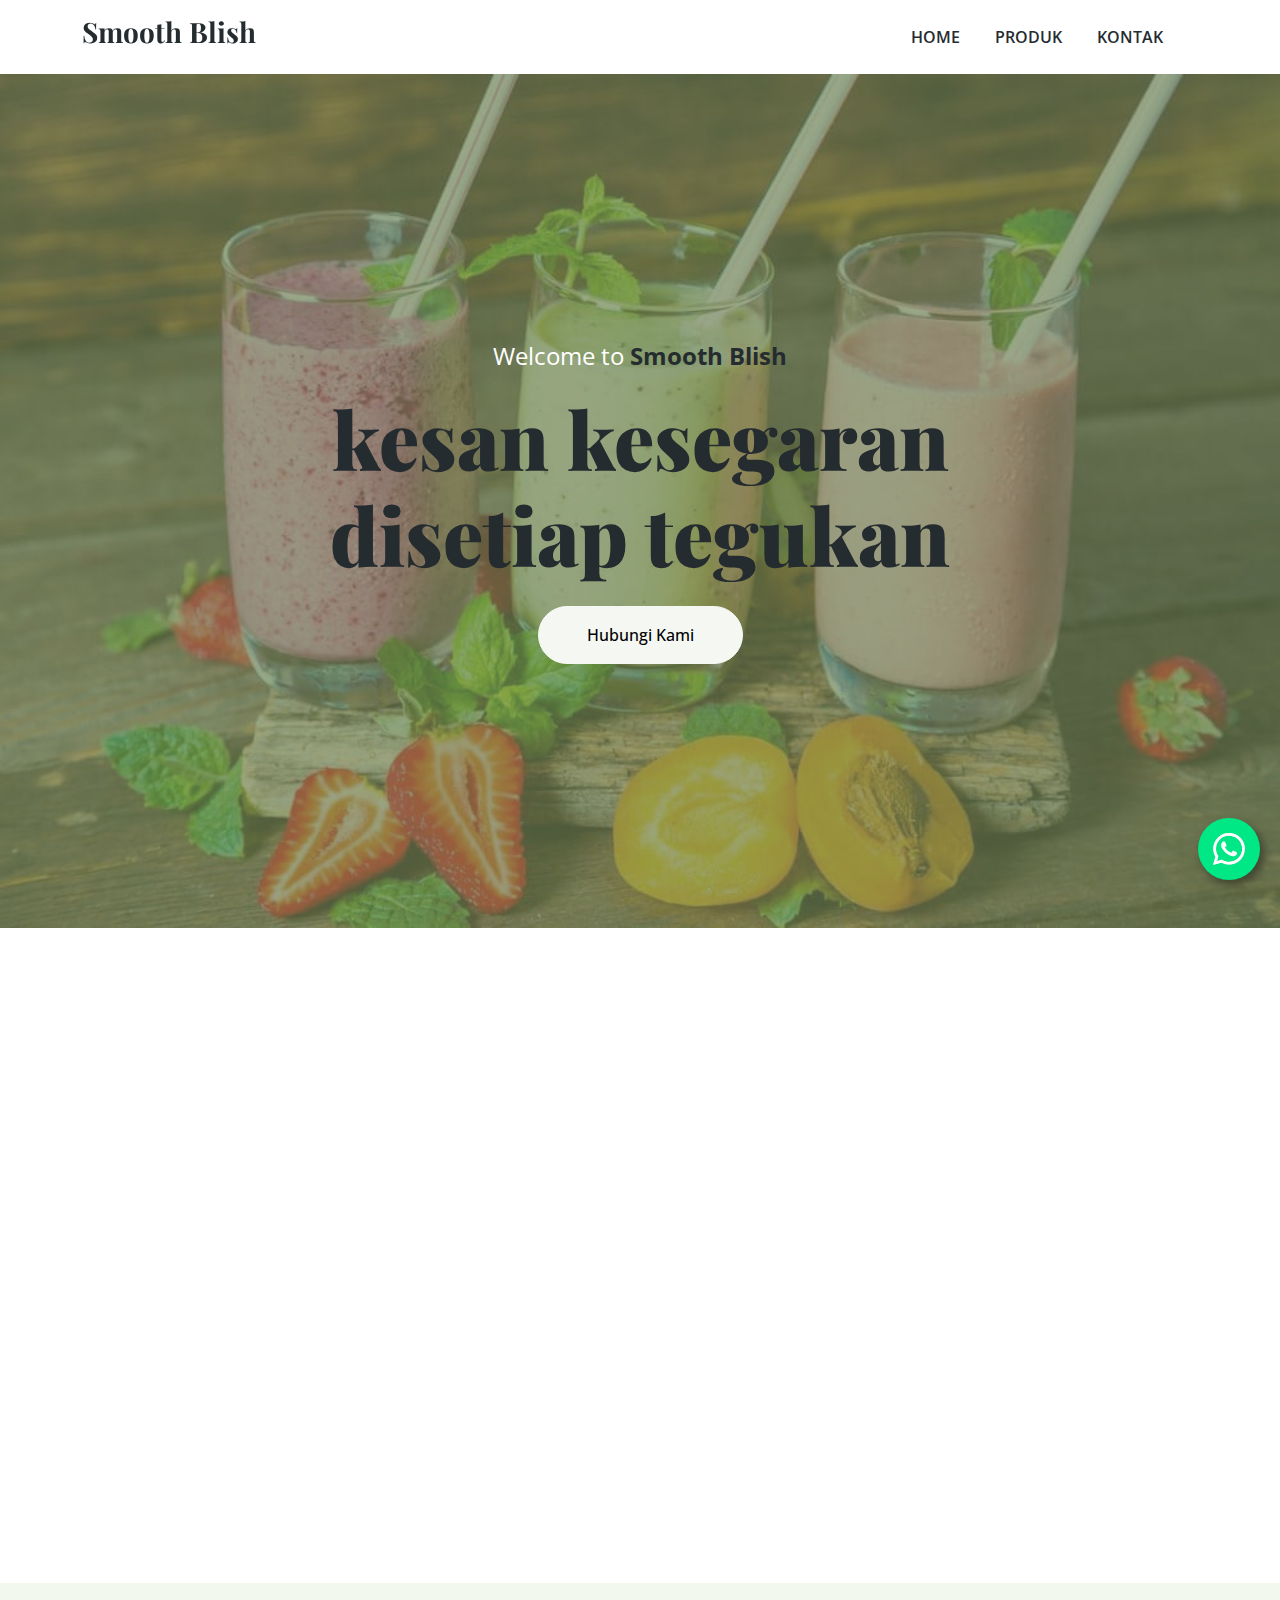
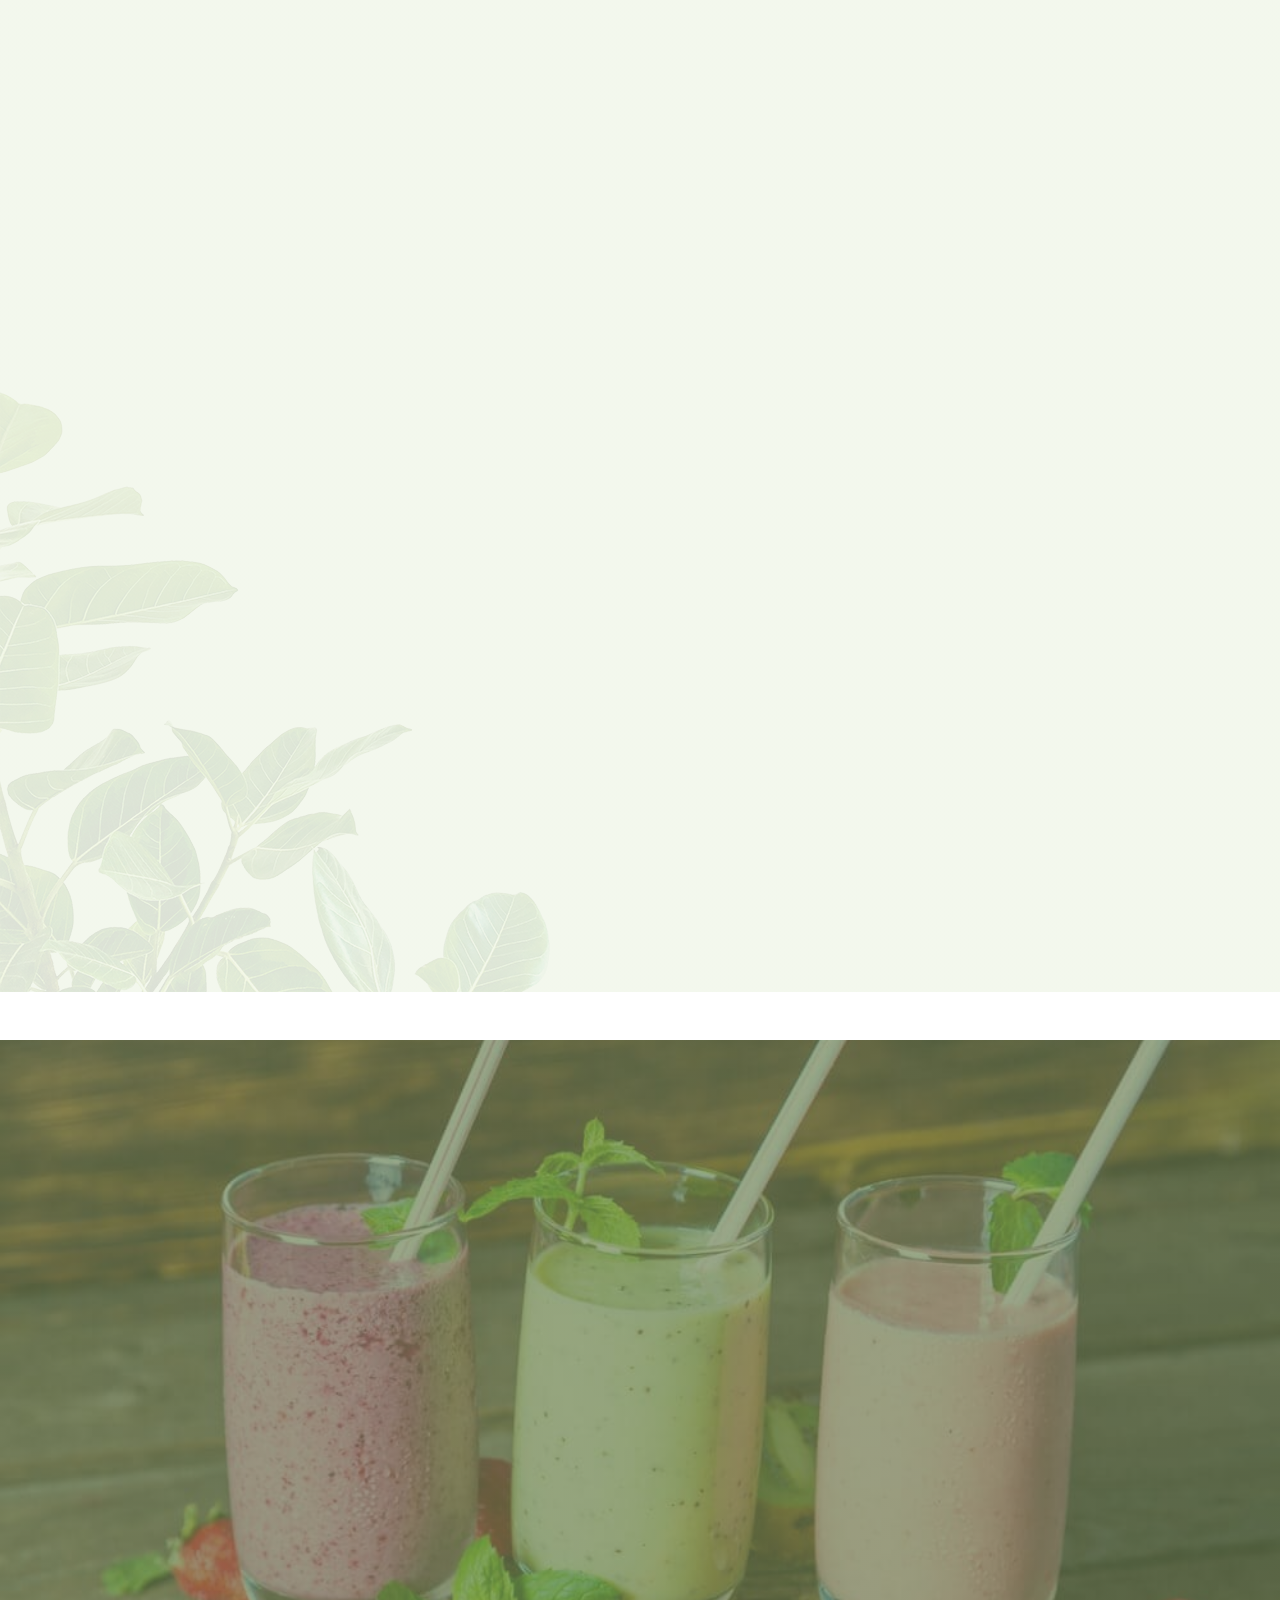
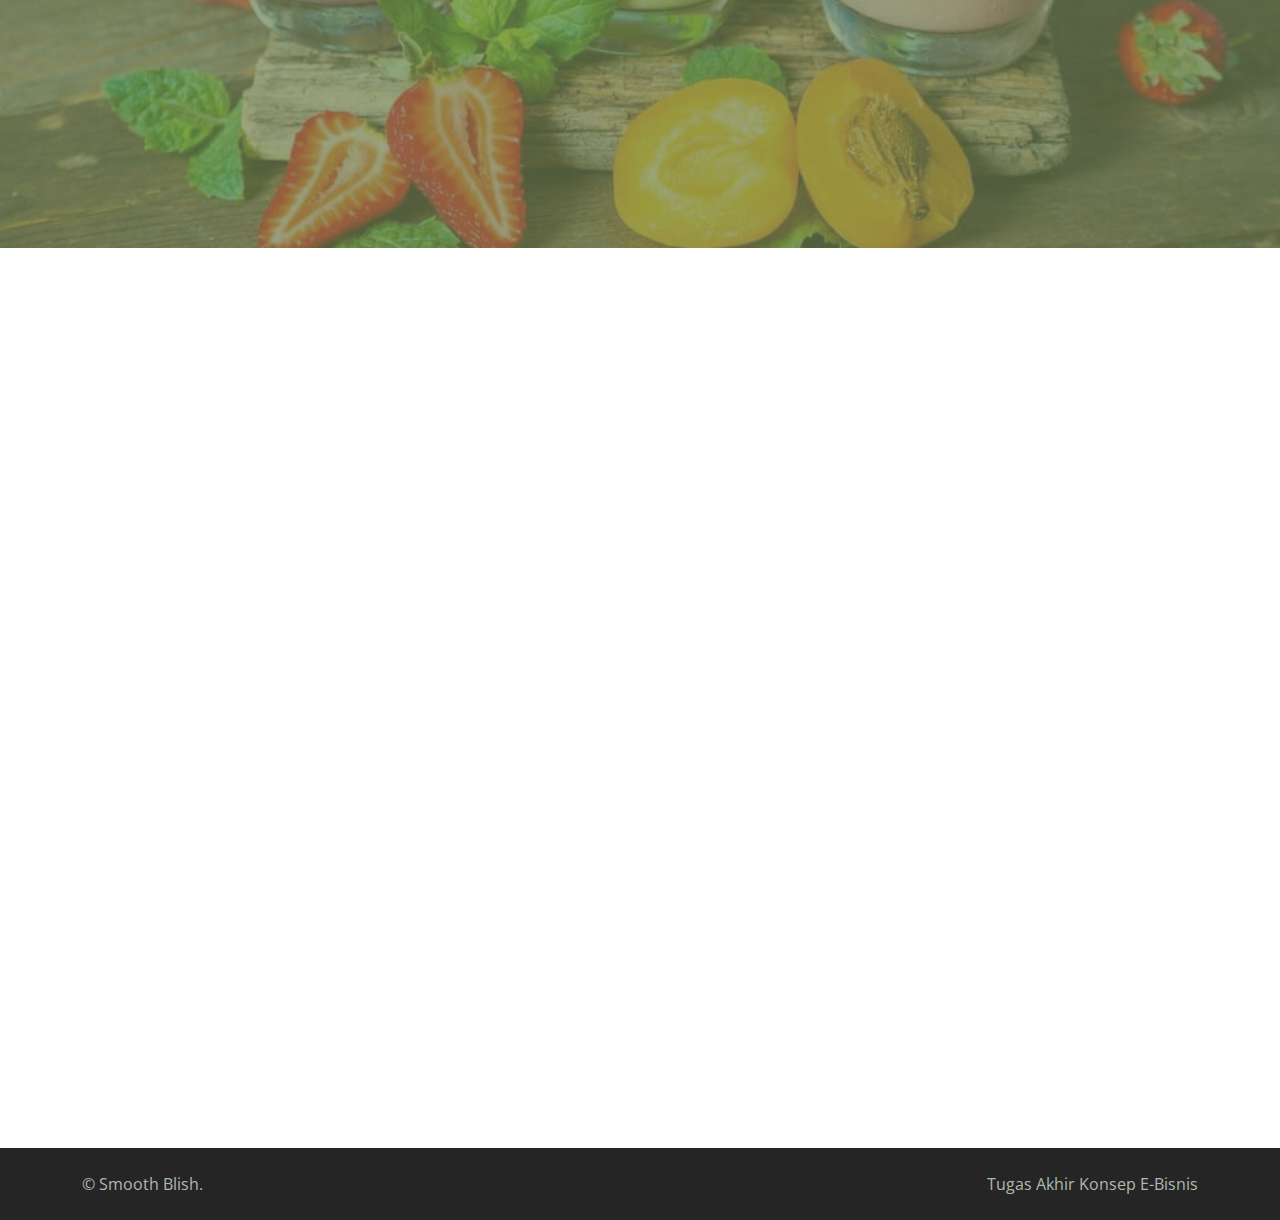
<file: index.html>
<!DOCTYPE html>
<html lang="en">

<head>
    <meta charset="utf-8">
    <title>Smoothblish</title>
    <meta content="width=device-width, initial-scale=1.0" name="viewport">
    <meta content="" name="keywords">
    <meta content="" name="description">

    <!-- Favicon -->
    <link href="img/favicon.ico" rel="icon">

    <!-- Google Web Fonts -->
    <link rel="preconnect" href="https://fonts.googleapis.com">
    <link rel="preconnect" href="https://fonts.gstatic.com" crossorigin>
    <link href="https://fonts.googleapis.com/css2?family=Open+Sans:wght@400;600&family=Playfair+Display:wght@700;900&display=swap" rel="stylesheet">

    <!-- Icon Font Stylesheet -->
    <link href="https://cdnjs.cloudflare.com/ajax/libs/font-awesome/5.10.0/css/all.min.css" rel="stylesheet">
    <link href="https://cdn.jsdelivr.net/npm/bootstrap-icons@1.4.1/font/bootstrap-icons.css" rel="stylesheet">

    <!-- Libraries Stylesheet -->
    <link href="lib/animate/animate.min.css" rel="stylesheet">
    <link href="lib/owlcarousel/assets/owl.carousel.min.css" rel="stylesheet">

    <!-- Customized Bootstrap Stylesheet -->
    <link href="css/bootstrap.min.css" rel="stylesheet">

    <!-- Template Stylesheet -->
    <link href="css/style.css" rel="stylesheet">
</head>

<body>

    <div class="wabtn" id="wabutton">
        <a target="_blank" href="https://api.whatsapp.com/send/?phone=628887022164&text=Halo%2C+saya+ingin+membeli+smoothie&type=phone_number&app_absent=0"
          style="cursor: pointer; height: 62px; width: 62px; padding: 15px; position: fixed !important; color: #fff; bottom: 20px; right: 20px; display: flex; justify-content: center; align-items: center; z-index: 999999999 !important; background-color: #00E785; box-shadow: 4px 5px 10px rgba(0, 0, 0, 0.4); border-radius: 50%; animation: pulse 2.5s ease infinite;">
          <svg width="32" height="32" viewBox="0 0 28 28" fill="none" xmlns="http://www.w3.org/2000/svg">
            <g clip-path="url(#clip0_1024_354)">
              <path d="M23.8759 4.06939C21.4959 1.68839 18.3316 0.253548 14.9723 0.0320463C11.613 -0.189455 8.28774 0.817483 5.61565 2.86535C2.94357 4.91323 1.10682 7.86244 0.447451 11.1638C-0.21192 14.4652 0.351026 17.8937 2.03146 20.8109L0.0625 28.0004L7.42006 26.0712C9.45505 27.1794 11.7353 27.7601 14.0524 27.7602H14.0583C16.8029 27.7599 19.4859 26.946 21.768 25.4212C24.0502 23.8965 25.829 21.7294 26.8798 19.1939C27.9305 16.6583 28.206 13.8682 27.6713 11.1761C27.1367 8.48406 25.8159 6.01095 23.8759 4.06939ZM14.0583 25.4169H14.0538C11.988 25.417 9.96008 24.8617 8.1825 23.8091L7.7611 23.5593L3.3945 24.704L4.56014 20.448L4.28546 20.0117C2.92594 17.8454 2.32491 15.2886 2.57684 12.7434C2.82877 10.1982 3.91938 7.80894 5.67722 5.95113C7.43506 4.09332 9.76045 2.87235 12.2878 2.48017C14.8152 2.08799 17.4013 2.54684 19.6395 3.78457C21.8776 5.02231 23.641 6.96875 24.6524 9.3179C25.6638 11.6671 25.8659 14.2857 25.2268 16.7622C24.5877 19.2387 23.1438 21.4326 21.122 22.999C19.1001 24.5655 16.6151 25.4156 14.0575 25.4157L14.0583 25.4169Z" fill="#E0E0E0"></path>
              <path fill-rule="evenodd" clip-rule="evenodd" d="M10.6291 7.98363C10.3723 7.41271 10.1019 7.40123 9.85771 7.39143C9.65779 7.38275 9.42903 7.38331 9.20083 7.38331C9.0271 7.3879 8.8562 7.42837 8.69887 7.5022C8.54154 7.57602 8.40119 7.68159 8.28663 7.81227C7.899 8.17929 7.59209 8.62305 7.38547 9.11526C7.17884 9.60747 7.07704 10.1373 7.08655 10.6711C7.08655 12.3578 8.31519 13.9877 8.48655 14.2164C8.65791 14.4452 10.8581 18.0169 14.3425 19.3908C17.2382 20.5327 17.8276 20.3056 18.4562 20.2485C19.0848 20.1913 20.4843 19.4194 20.7701 18.6189C21.056 17.8183 21.0557 17.1323 20.9701 16.989C20.8844 16.8456 20.6559 16.7605 20.3129 16.5889C19.9699 16.4172 18.2849 15.5879 17.9704 15.4736C17.656 15.3594 17.4275 15.3023 17.199 15.6455C16.9705 15.9888 16.3139 16.7602 16.1137 16.9895C15.9135 17.2189 15.7136 17.2471 15.3709 17.0758C14.3603 16.6729 13.4275 16.0972 12.6143 15.3745C11.8648 14.6818 11.2221 13.8819 10.7072 13.0007C10.5073 12.6579 10.6857 12.472 10.8579 12.3007C11.0119 12.1472 11.2006 11.9005 11.3722 11.7003C11.5129 11.5271 11.6282 11.3346 11.7147 11.1289C11.7603 11.0343 11.7817 10.9299 11.7768 10.825C11.7719 10.7201 11.7409 10.6182 11.6867 10.5283C11.6001 10.3566 10.9337 8.66151 10.6291 7.98363Z" fill="white"></path>
              <path d="M23.7628 4.02445C21.4107 1.66917 18.2825 0.249336 14.9611 0.0294866C11.6397 -0.190363 8.35161 0.804769 5.70953 2.82947C3.06745 4.85417 1.25154 7.77034 0.600156 11.0346C-0.051233 14.299 0.506321 17.6888 2.16894 20.5724L0.222656 27.6808L7.49566 25.7737C9.50727 26.8692 11.7613 27.4432 14.0519 27.4434H14.0577C16.7711 27.4436 19.4235 26.6392 21.6798 25.1321C23.936 23.6249 25.6947 21.4825 26.7335 18.9759C27.7722 16.4693 28.0444 13.711 27.5157 11.0497C26.9869 8.38835 25.6809 5.94358 23.7628 4.02445ZM14.0577 25.1269H14.0547C12.0125 25.1271 10.0078 24.5782 8.25054 23.5377L7.8339 23.2907L3.51686 24.4222L4.66906 20.2143L4.39774 19.7831C3.05387 17.6415 2.4598 15.1141 2.70892 12.598C2.95804 10.082 4.03622 7.72013 5.77398 5.88366C7.51173 4.04719 9.81051 2.84028 12.3089 2.45266C14.8074 2.06505 17.3638 2.5187 19.5763 3.74232C21.7888 4.96593 23.5319 6.89011 24.5317 9.21238C25.5314 11.5346 25.7311 14.1233 25.0993 16.5714C24.4675 19.0195 23.0401 21.1883 21.0414 22.7367C19.0427 24.2851 16.5861 25.1254 14.0577 25.1255V25.1269Z" fill="white"></path>
            </g>
            <defs>
              <clipPath id="clip0_1024_354">
                <rect width="27.8748" height="28" fill="white" transform="translate(0.0625)"></rect>
              </clipPath>
            </defs>
          </svg>
          <span class="button-text"></span>
        </a>
      </div>

    <!-- Spinner Start -->
    <div id="spinner" class="show bg-white position-fixed translate-middle w-100 vh-100 top-50 start-50 d-flex align-items-center justify-content-center">
        <div class="spinner-border text-primary" role="status" style="width: 3rem; height: 3rem;"></div>
    </div>
    <!-- Spinner End -->

    
    <!-- Navbar Start -->
    <div class="container-fluid bg-white sticky-top">
        <div class="container">
            <nav class="navbar navbar-expand-lg bg-white navbar-light py-2 py-lg-0">
                <a href="index.html" class="navbar-brand">
                    <h3 style="margin-top: 15px;">Smooth Blish</h3>
                </a>
                <button type="button" class="navbar-toggler ms-auto me-0" data-bs-toggle="collapse" data-bs-target="#navbarCollapse">
                    <span class="navbar-toggler-icon"></span>
                </button>
                <div class="collapse navbar-collapse" id="navbarCollapse">
                    <div class="navbar-nav ms-auto">
                        <a href="index.html" class="nav-item nav-link">Home</a>
                        <a href="product.html" class="nav-item nav-link">Produk</a>
                        <a href="contact.html" class="nav-item nav-link">Kontak</a>
                    </div>
                </div>
            </nav>
        </div>
    </div>
    <!-- Navbar End -->


    <!-- Carousel Start -->
    <div class="container-fluid px-0 mb-5">
        <div id="header-carousel" class="carousel slide carousel-fade" data-bs-ride="carousel">
            <div class="carousel-inner">
                <div class="carousel-item active">
                    <img class="w-100" src="img/carousel-1.jpeg" alt="Image">
                    <div class="carousel-caption">
                        <div class="container">
                            <div class="row justify-content-center">
                                <div class="col-lg-7 text-center">
                                    <p class="fs-4 text-white animated zoomIn">Welcome to <strong class="text-dark">Smooth Blish</strong></p>
                                    <h1 class="display-1 text-dark mb-4 animated zoomIn">kesan kesegaran disetiap tegukan</h1>
                                    <a target="_blank" href="https://api.whatsapp.com/send/?phone=628887022164&text=Halo%2C+saya+ingin+membeli+smoothie&type=phone_number&app_absent=0" class="btn btn-light rounded-pill py-3 px-5 animated zoomIn">Hubungi Kami</a>
                                </div>
                            </div>
                        </div>
                    </div>
                </div>
            </div>
        </div>
    </div>
    <!-- Carousel End -->


    <!-- About Start -->
    <div class="container-xxl py-5">
        <div class="container">
            <div class="row g-5">
                <div class="col-lg-6">
                    <div class="row g-3">
                        <div class="col-6 text-end">
                            <img class="img-fluid bg-white w-110 h-100 wow fadeIn" data-wow-delay="0.1s" src="img/about-1.jpeg" alt="">
                        </div>
                        <div class="col-6">
                            <img class="img-fluid bg-white w-100 wow fadeIn" data-wow-delay="0.4s" src="img/about-2.jpeg" alt="">
                        </div>
                    </div>
                </div>
                <div class="col-lg-6 wow fadeIn" data-wow-delay="0.5s">
                    <div class="section-title">
                        <p class="fs-5 fw-medium fst-italic text-primary">Tentang Kami</p>
                        <h1 class="display-6">Smooth Blish</h1>
                    </div>
                    <div class="row g-3 mb-4">
                        <div class="col-sm-4">
                            <img class="img-fluid bg-white w-100" src="img/about-3.jpg" alt="">
                        </div>
                        <div class="col-sm-8">
                            <p class="mb-0">Smooth Blish, tempat kesehatan dan kebahagiaan bertemu dalam setiap tegukan. Misi kami adalah menyediakan smoothies lezat yang penuh nutrisi untuk mendukung aktivitas Anda dan menginspirasi gaya hidup seimbang.</p>
                        </div>
                    </div>
                    <div class="border-top mb-4"></div>
                    <div class="row g-3">
                        <div class="col-sm-8">
                            <p class="mb-0"> Dibuat dari buah-buahan yang segar, setiap racikan kami adalah perpaduan sempurna antara rasa dan kesehatan.</p>
                        </div>
                        <div class="col-sm-4">
                            <img class="img-fluid bg-white w-100" src="img/carousel-2.jpeg" alt="">
                        </div>
                    </div>
                </div>
            </div>
        </div>
    </div>
    <!-- About End -->


    <!-- Products Start -->
    <div class="container-fluid product py-5 my-5">
        <div class="container py-5">
            <div class="section-title text-center mx-auto wow fadeInUp" data-wow-delay="0.1s" style="max-width: 500px;">
                <p class="fs-5 fw-medium fst-italic text-primary">Produk Kami</p>
                <h1 class="display-6">Produk Unggulan</h1>
            </div>
            <div class="owl-carousel product-carousel wow fadeInUp" data-wow-delay="0.5s">
                <a href="" class="d-block product-item rounded">
                    <img src="img/product-1.jpeg" alt="">
                    <div class="bg-white shadow-sm text-center p-4 position-relative mt-n5 mx-4">
                        <h4 class="text-primary">Smoothie Alpukat</h4>
                        <span class="text-body">tekstur yang kental Dengan rasa creamy dan sedikit manis, smoothie ini kaya akan lemak sehat, serat, serta vitamin E yang baik untuk kesehatan kulit dan jantung.</span>
                    </div>
                </a>
                <a href="" class="d-block product-item rounded">
                    <img src="img/product-2.jpeg" alt="">
                    <div class="bg-white shadow-sm text-center p-4 position-relative mt-n5 mx-4">
                        <h4 class="text-primary">Smoothie Coklat</h4>
                        <span class="text-body">dibuat dari campuran cokelat, susu, dan bahan-bahan sehat lainnya. Dengan tekstur creamy dan rasa manis yang memanjakan</span>
                    </div>
                </a>
                <a href="" class="d-block product-item rounded">
                    <img src="img/product-3.jpeg" alt="">
                    <div class="bg-white shadow-sm text-center p-4 position-relative mt-n5 mx-4">
                        <h4 class="text-primary">Smoothie Stroberi</h4>
                        <span class="text-body">minuman penyegar di hari yang panas. Kaya akan vitamin C dan antioksidan, smoothie stroberi tidak hanya lezat tetapi juga menyehatkan.</span>
                    </div>
                </a>
            </div>
        </div>
    </div>
    <!-- Products End -->


    <!-- Testimonial Start -->
    <div class="container-fluid testimonial py-5 my-5">
        <div class="container py-5">
            <div class="section-title text-center mx-auto wow fadeInUp" data-wow-delay="0.1s" style="max-width: 500px;">
                <p class="fs-5 fw-medium fst-italic text-white">Testimoni</p>
                <h1 class="display-6">Apa kata pelanggan kami tentang smoothie kami ?</h1>
            </div>
            <div class="owl-carousel testimonial-carousel wow fadeInUp" data-wow-delay="0.5s">
                <div class="testimonial-item p-4 p-lg-5">
                    <p class="mb-4">Smoothies buah naga dari Smooth Blish adalah favorit saya! Teksturnya lembut, rasanya segar, dan sangat mengenyangkan. Cocok banget untuk menemani aktivitas sehari-hari!</p>
                    <div class="d-flex align-items-center justify-content-center">
                        <img class="img-fluid flex-shrink-0" src="img/testimonial-1.jpg" alt="">
                        <div class="text-start ms-3">
                            <h5>Selly</h5>
                            <span class="text-primary">Pelajar</span>
                        </div>
                    </div>
                </div>
                <div class="testimonial-item p-4 p-lg-5">
                    <p class="mb-4">Varian mangga Smooth Blish benar-benar juara! Rasanya manis alami dengan sentuhan segar yang bikin nagih. Setiap tegukan adalah pengalaman menyegarkan yang tidak bisa dilewatkan.</p>
                    <div class="d-flex align-items-center justify-content-center">
                        <img class="img-fluid flex-shrink-0" src="img/testimonial-2.jpg" alt="">
                        <div class="text-start ms-3">
                            <h5>Pardi</h5>
                            <span class="text-primary">Mahasiswa</span>
                        </div>
                    </div>
                </div>
                <div class="testimonial-item p-4 p-lg-5">
                    <p class="mb-4">Smoothies alpukat dan coklat dari Smooth Blish adalah kombinasi terbaik yang pernah saya coba. Rasanya creamy, lezat, dan sempurna untuk camilan sehat. Saya pasti akan terus memesan!</p>
                    <div class="d-flex align-items-center justify-content-center">
                        <img class="img-fluid flex-shrink-0" src="img/testimonial-3.jpg" alt="">
                        <div class="text-start ms-3">
                            <h5>Ivon</h5>
                            <span class="text-primary">Remaja</span>
                        </div>
                    </div>
                </div>
            </div>
        </div>
    </div>
    <!-- Testimonial End -->


    <!-- Contact Start -->
    <div class="container-xxl contact py-5">
        <div class="container">
            <div class="section-title text-center mx-auto wow fadeInUp" data-wow-delay="0.1s" style="max-width: 500px;">
                <p class="fs-5 fw-medium fst-italic text-primary">Hubungi Kami</p>
            </div>
            <div class="row justify-content-center wow fadeInUp" data-wow-delay="0.1s">
                <div class="col-lg-8">
                    <div class="row g-5">
                        <div class="col-md-4 text-center wow fadeInUp" data-wow-delay="0.3s">
                            <div class="btn-square mx-auto mb-3">
                                <i class="fa fa-envelope fa-2x text-white"></i>
                            </div>
                            <p class="mb-2">smoothblish@gmail.com</p>
                        </div>
                        <div class="col-md-4 text-center wow fadeInUp" data-wow-delay="0.4s">
                            <div class="btn-square mx-auto mb-3">
                                <i class="fa fa-phone fa-2x text-white"></i>
                            </div>
                            <p class="mb-0">+62 888-7022-164</p>
                        </div>
                        <div class="col-md-4 text-center wow fadeInUp" data-wow-delay="0.5s">
                            <div class="btn-square mx-auto mb-3">
                                <i class="fa fa-map-marker-alt fa-2x text-white"></i>
                            </div>
                            <p class="mb-2">Kota Kediri</p>
                            <p class="mb-0">Jawa Timur, Indonesia</p>
                        </div>
                    </div>
                </div>
            </div>
        </div>
    </div>
    <!-- Contact Start -->


    <!-- Footer Start -->
    <div class="container-fluid bg-dark footer mt-5 py-5 wow fadeIn" data-wow-delay="0.1s">
        <div class="container py-5">
            <div class="row g-5">
                <div class="col-lg-3 col-md-6">
                    <h4 class="text-primary mb-4">Kantor Kami</h4>
                    <p class="mb-2"><i class="fa fa-map-marker-alt text-primary me-3"></i>Kota Kediri, Jawa Timur, Indonesia</p>
                    <p class="mb-2"><i class="fa fa-phone-alt text-primary me-3"></i>+62 888-7022-164</p>
                    <p class="mb-2"><i class="fa fa-envelope text-primary me-3"></i>smoothblish@gmail.com</p>
                </div>
                <div class="col-lg-3 col-md-6">
                    <h4 class="text-primary mb-4">Link Cepat</h4>
                    <a class="btn btn-link" href="index.html">Home</a>
                    <a class="btn btn-link" href="product.html">Produk</a>
                    <a class="btn btn-link" href="contact.html">Kontak</a>
                </div>
                <div class="col-lg-3 col-md-6">
                    <h4 class="text-primary mb-4">Jam Buka</h4>
                    <p class="mb-1">Senin - Jumat</p>
                    <h6 class="text-light">09:00 am - 07:00 pm</h6>
                    <p class="mb-1">Sabtu</p>
                    <h6 class="text-light">09:00 am - 12:00 pm</h6>
                    <p class="mb-1">Minggu</p>
                    <h6 class="text-light">Tutup</h6>
                </div>
                <div class="col-lg-3 col-md-6">
                    <h4 class="text-primary mb-4">Tentang Kami</h4>
                    <p>Smooth Blish, tempat kesehatan dan kebahagiaan bertemu dalam setiap tegukan.</p>
                </div>
            </div>
        </div>
    </div>
    <!-- Footer End -->


    <!-- Copyright Start -->
    <div class="container-fluid copyright py-4">
        <div class="container">
            <div class="row">
                <div class="col-md-6 text-center text-md-start mb-3 mb-md-0">
                    &copy;  Smooth Blish.
                </div>
                <div class="col-md-6 text-center text-md-end">
                    <!--/*** This template is free as long as you keep the footer author’s credit link/attribution link/backlink. If you'd like to use the template without the footer author’s credit link/attribution link/backlink, you can purchase the Credit Removal License from "https://htmlcodex.com/credit-removal". Thank you for your support. ***/-->
                    Tugas Akhir Konsep E-Bisnis
                </div>
            </div>
        </div>
    </div>
    <!-- Copyright End -->



    <!-- JavaScript Libraries -->
    <script src="https://ajax.googleapis.com/ajax/libs/jquery/3.6.1/jquery.min.js"></script>
    <script src="https://cdn.jsdelivr.net/npm/bootstrap@5.0.0/dist/js/bootstrap.bundle.min.js"></script>
    <script src="lib/wow/wow.min.js"></script>
    <script src="lib/easing/easing.min.js"></script>
    <script src="lib/waypoints/waypoints.min.js"></script>
    <script src="lib/owlcarousel/owl.carousel.min.js"></script>

    <!-- Template Javascript -->
    <script src="js/main.js"></script>
</body>

</html>
</file>
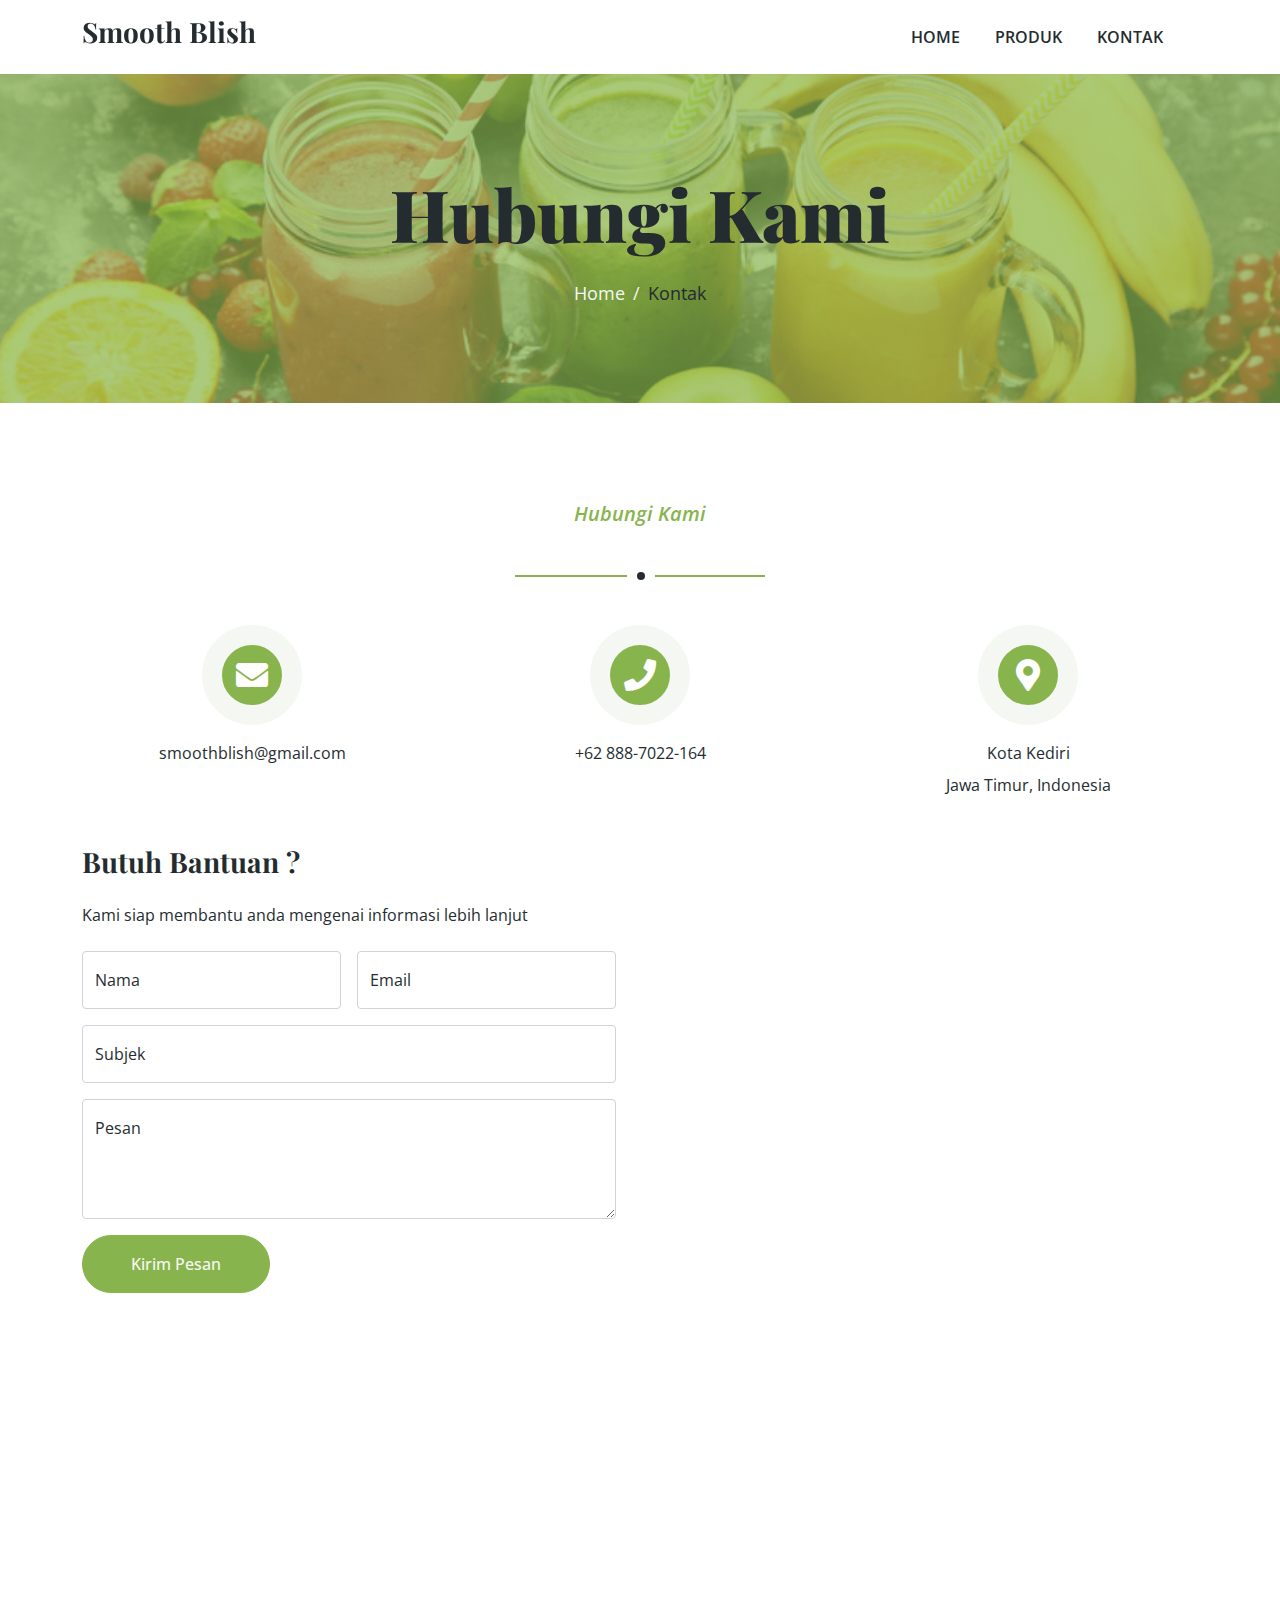
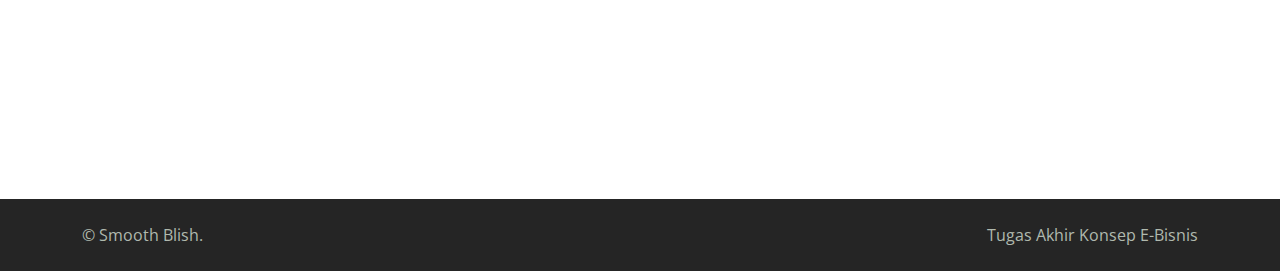
<file: contact.html>
<!DOCTYPE html>
<html lang="en">

<head>
    <meta charset="utf-8">
    <title>Smoothblish</title>
    <meta content="width=device-width, initial-scale=1.0" name="viewport">
    <meta content="" name="keywords">
    <meta content="" name="description">

    <!-- Favicon -->
    <link href="img/favicon.ico" rel="icon">

    <!-- Google Web Fonts -->
    <link rel="preconnect" href="https://fonts.googleapis.com">
    <link rel="preconnect" href="https://fonts.gstatic.com" crossorigin>
    <link href="https://fonts.googleapis.com/css2?family=Open+Sans:wght@400;600&family=Playfair+Display:wght@700;900&display=swap" rel="stylesheet">

    <!-- Icon Font Stylesheet -->
    <link href="https://cdnjs.cloudflare.com/ajax/libs/font-awesome/5.10.0/css/all.min.css" rel="stylesheet">
    <link href="https://cdn.jsdelivr.net/npm/bootstrap-icons@1.4.1/font/bootstrap-icons.css" rel="stylesheet">

    <!-- Libraries Stylesheet -->
    <link href="lib/animate/animate.min.css" rel="stylesheet">
    <link href="lib/owlcarousel/assets/owl.carousel.min.css" rel="stylesheet">

    <!-- Customized Bootstrap Stylesheet -->
    <link href="css/bootstrap.min.css" rel="stylesheet">

    <!-- Template Stylesheet -->
    <link href="css/style.css" rel="stylesheet">
</head>

<body>
    <!-- Spinner Start -->
    <div id="spinner" class="show bg-white position-fixed translate-middle w-100 vh-100 top-50 start-50 d-flex align-items-center justify-content-center">
        <div class="spinner-border text-primary" role="status" style="width: 3rem; height: 3rem;"></div>
    </div>
    <!-- Spinner End -->

    
    <!-- Navbar Start -->
    <div class="container-fluid bg-white sticky-top">
        <div class="container">
            <nav class="navbar navbar-expand-lg bg-white navbar-light py-2 py-lg-0">
                <a href="index.html" class="navbar-brand">
                    <h3 style="margin-top: 15px;">Smooth Blish</h3>
                </a>
                <button type="button" class="navbar-toggler ms-auto me-0" data-bs-toggle="collapse" data-bs-target="#navbarCollapse">
                    <span class="navbar-toggler-icon"></span>
                </button>
                <div class="collapse navbar-collapse" id="navbarCollapse">
                    <div class="navbar-nav ms-auto">
                        <a href="index.html" class="nav-item nav-link">Home</a>
                        <a href="product.html" class="nav-item nav-link">Produk</a>
                        <a href="contact.html" class="nav-item nav-link">Kontak</a>
                    </div>
                </div>
            </nav>
        </div>
    </div>
    <!-- Navbar End -->


    <!-- Page Header Start -->
    <div class="container-fluid page-header py-5 mb-5 wow fadeIn" data-wow-delay="0.1s">
        <div class="container text-center py-5">
            <h1 class="display-2 text-dark mb-4 animated slideInDown">Hubungi Kami</h1>
            <nav aria-label="breadcrumb animated slideInDown">
                <ol class="breadcrumb justify-content-center mb-0">
                    <li class="breadcrumb-item"><a href="index.html">Home</a></li>
                    <li class="breadcrumb-item text-dark" aria-current="page">Kontak</li>
                </ol>
            </nav>
        </div>
    </div>
    <!-- Page Header End -->


    <!-- Contact Start -->
    <div class="container-xxl contact py-5">
        <div class="container">
            <div class="section-title text-center mx-auto wow fadeInUp" data-wow-delay="0.1s" style="max-width: 500px;">
                <p class="fs-5 fw-medium fst-italic text-primary">Hubungi Kami</p>
            </div>
            <div class="row g-5 mb-5">
                <div class="col-md-4 text-center wow fadeInUp" data-wow-delay="0.3s">
                    <div class="btn-square mx-auto mb-3">
                        <i class="fa fa-envelope fa-2x text-white"></i>
                    </div>
                    <p class="mb-2">smoothblish@gmail.com</p>
                </div>
                <div class="col-md-4 text-center wow fadeInUp" data-wow-delay="0.4s">
                    <div class="btn-square mx-auto mb-3">
                        <i class="fa fa-phone fa-2x text-white"></i>
                    </div>
                    <p class="mb-0">+62 888-7022-164</p>
                </div>
                <div class="col-md-4 text-center wow fadeInUp" data-wow-delay="0.5s">
                    <div class="btn-square mx-auto mb-3">
                        <i class="fa fa-map-marker-alt fa-2x text-white"></i>
                    </div>
                    <p class="mb-2">Kota Kediri</p>
                    <p class="mb-0">Jawa Timur, Indonesia</p>
                </div>
            </div>
            <div class="row g-5">
                <div class="col-lg-6 wow fadeInUp" data-wow-delay="0.1s">
                    <h3 class="mb-4">Butuh Bantuan ?</h3>
                    <p class="mb-4">Kami siap membantu anda mengenai informasi lebih lanjut</p>
                    <form>
                        <div class="row g-3">
                            <div class="col-md-6">
                                <div class="form-floating">
                                    <input type="text" class="form-control" id="name" placeholder="Your Name">
                                    <label for="name">Nama</label>
                                </div>
                            </div>
                            <div class="col-md-6">
                                <div class="form-floating">
                                    <input type="email" class="form-control" id="email" placeholder="Your Email">
                                    <label for="email">Email</label>
                                </div>
                            </div>
                            <div class="col-12">
                                <div class="form-floating">
                                    <input type="text" class="form-control" id="subject" placeholder="Subject">
                                    <label for="subject">Subjek</label>
                                </div>
                            </div>
                            <div class="col-12">
                                <div class="form-floating">
                                    <textarea class="form-control" placeholder="Leave a message here" id="message" style="height: 120px"></textarea>
                                    <label for="message">Pesan</label>
                                </div>
                            </div>
                            <div class="col-12">
                                <button class="btn btn-primary rounded-pill py-3 px-5" type="submit">Kirim Pesan</button>
                            </div>
                        </div>
                    </form>
                </div>
                <div class="col-lg-6 wow fadeInUp" data-wow-delay="0.5s">
                    <div class="h-100">
                        <iframe class="w-100 rounded"
                        src="https://www.google.com/maps/embed?pb=!1m18!1m12!1m3!1d3952.732986632575!2d111.99686257505257!3d-7.818062492202601!2m3!1f0!2f0!3f0!3m2!1i1024!2i768!4f13.1!3m3!1m2!1s0x2e78571df745200f%3A0x8997725c74b0a066!2sUniversitas%20Dian%20Nuswantoro%20Kediri%20(Kampus%20Utama)!5e0!3m2!1sid!2sid!4v1735590412286!5m2!1sid!2sid"
                        frameborder="0" style="height: 100%; min-height: 300px; border:0;" allowfullscreen="" aria-hidden="false"
                        tabindex="0"></iframe>
                    </div>
                </div>
            </div>
        </div>
    </div>
    <!-- Contact End -->


    <!-- Footer Start -->
    <div class="container-fluid bg-dark footer mt-5 py-5 wow fadeIn" data-wow-delay="0.1s">
        <div class="container py-5">
            <div class="row g-5">
                <div class="col-lg-3 col-md-6">
                    <h4 class="text-primary mb-4">Kantor Kami</h4>
                    <p class="mb-2"><i class="fa fa-map-marker-alt text-primary me-3"></i>Kota Kediri, Jawa Timur, Indonesia</p>
                    <p class="mb-2"><i class="fa fa-phone-alt text-primary me-3"></i>+62 888-7022-164</p>
                    <p class="mb-2"><i class="fa fa-envelope text-primary me-3"></i>smoothblish@gmail.com</p>
                </div>
                <div class="col-lg-3 col-md-6">
                    <h4 class="text-primary mb-4">Link Cepat</h4>
                    <a class="btn btn-link" href="index.html">Home</a>
                    <a class="btn btn-link" href="product.html">Produk</a>
                    <a class="btn btn-link" href="contact.html">Kontak</a>
                </div>
                <div class="col-lg-3 col-md-6">
                    <h4 class="text-primary mb-4">Jam Buka</h4>
                    <p class="mb-1">Senin - Jumat</p>
                    <h6 class="text-light">09:00 am - 07:00 pm</h6>
                    <p class="mb-1">Sabtu</p>
                    <h6 class="text-light">09:00 am - 12:00 pm</h6>
                    <p class="mb-1">Minggu</p>
                    <h6 class="text-light">Tutup</h6>
                </div>
                <div class="col-lg-3 col-md-6">
                    <h4 class="text-primary mb-4">Tentang Kami</h4>
                    <p>Smooth Blish, tempat kesehatan dan kebahagiaan bertemu dalam setiap tegukan.</p>
                </div>
            </div>
        </div>
    </div>
    <!-- Footer End -->


    <!-- Copyright Start -->
    <div class="container-fluid copyright py-4">
        <div class="container">
            <div class="row">
                <div class="col-md-6 text-center text-md-start mb-3 mb-md-0">
                    &copy;  Smooth Blish.
                </div>
                <div class="col-md-6 text-center text-md-end">
                    <!--/*** This template is free as long as you keep the footer author’s credit link/attribution link/backlink. If you'd like to use the template without the footer author’s credit link/attribution link/backlink, you can purchase the Credit Removal License from "https://htmlcodex.com/credit-removal". Thank you for your support. ***/-->
                    Tugas Akhir Konsep E-Bisnis
                </div>
            </div>
        </div>
    </div>
    <!-- Copyright End -->


    <!-- JavaScript Libraries -->
    <script src="https://ajax.googleapis.com/ajax/libs/jquery/3.6.1/jquery.min.js"></script>
    <script src="https://cdn.jsdelivr.net/npm/bootstrap@5.0.0/dist/js/bootstrap.bundle.min.js"></script>
    <script src="lib/wow/wow.min.js"></script>
    <script src="lib/easing/easing.min.js"></script>
    <script src="lib/waypoints/waypoints.min.js"></script>
    <script src="lib/owlcarousel/owl.carousel.min.js"></script>

    <!-- Template Javascript -->
    <script src="js/main.js"></script>
</body>

</html>
</file>
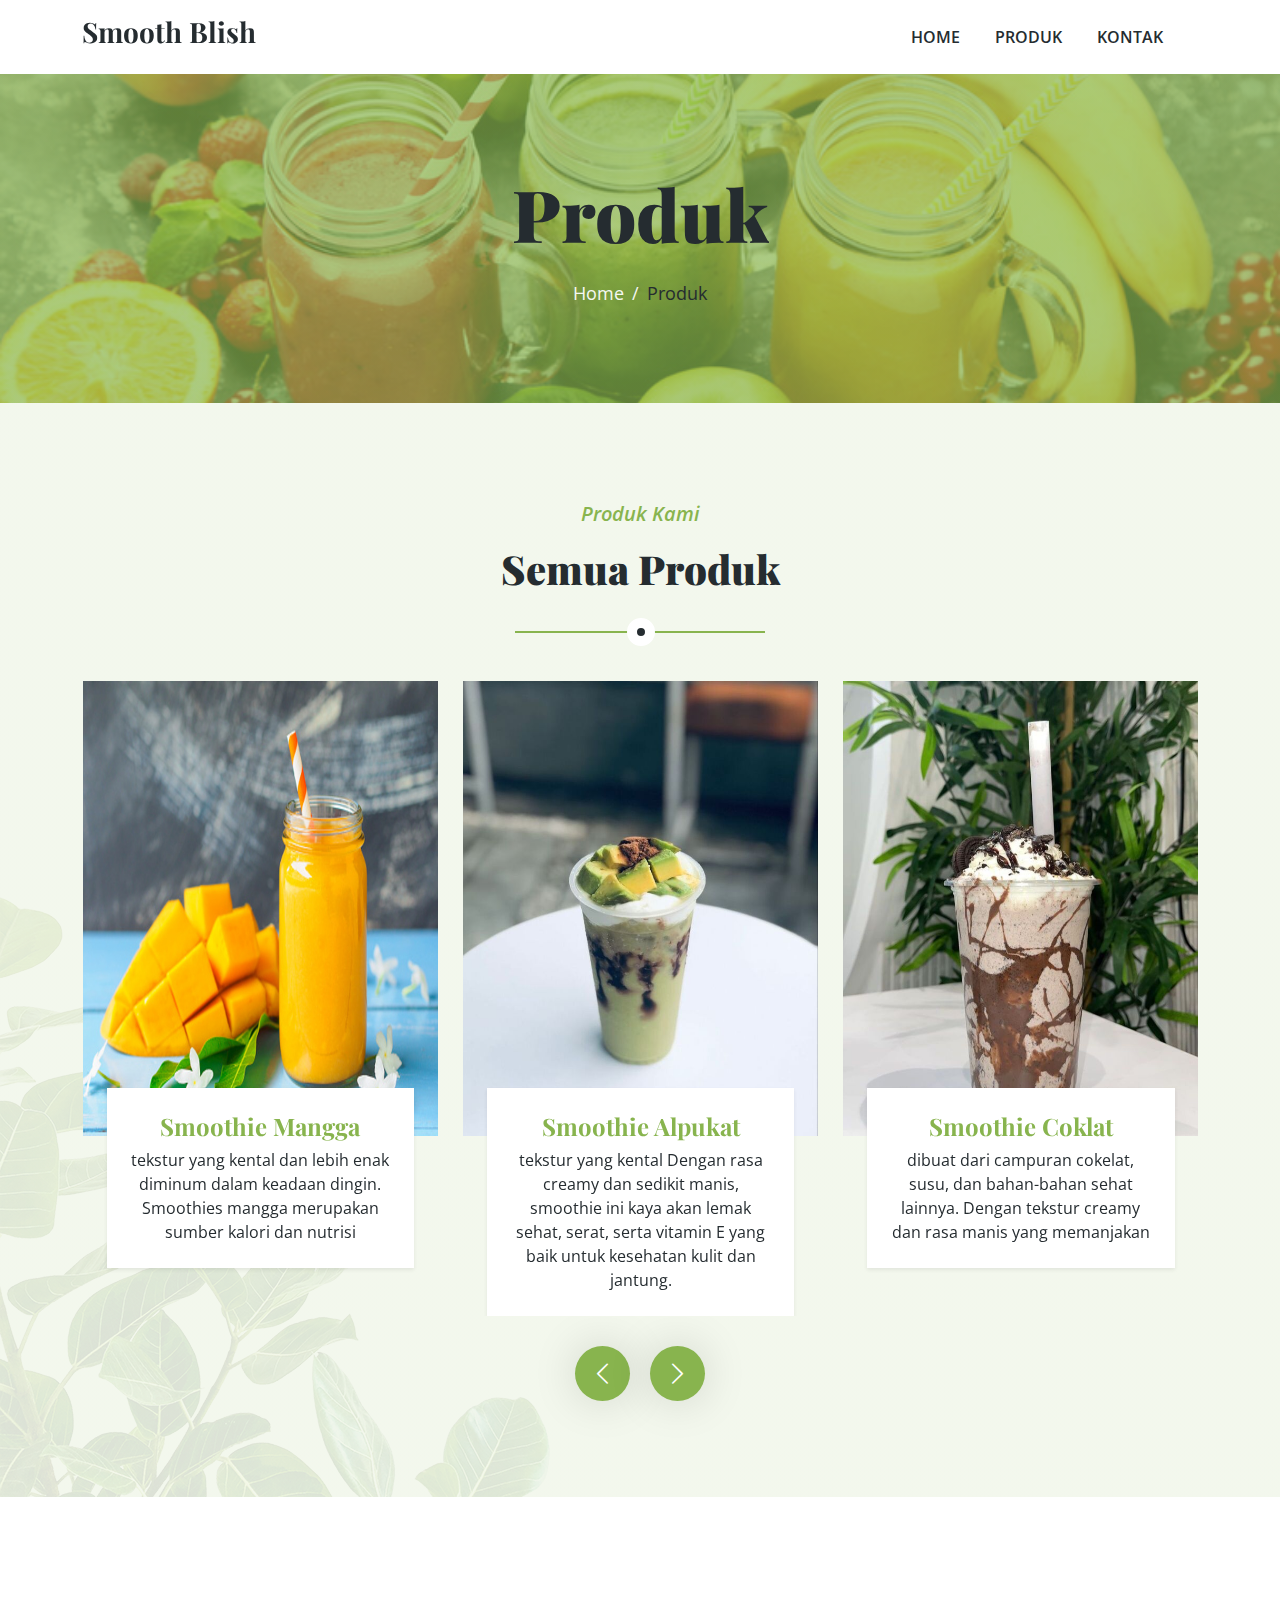
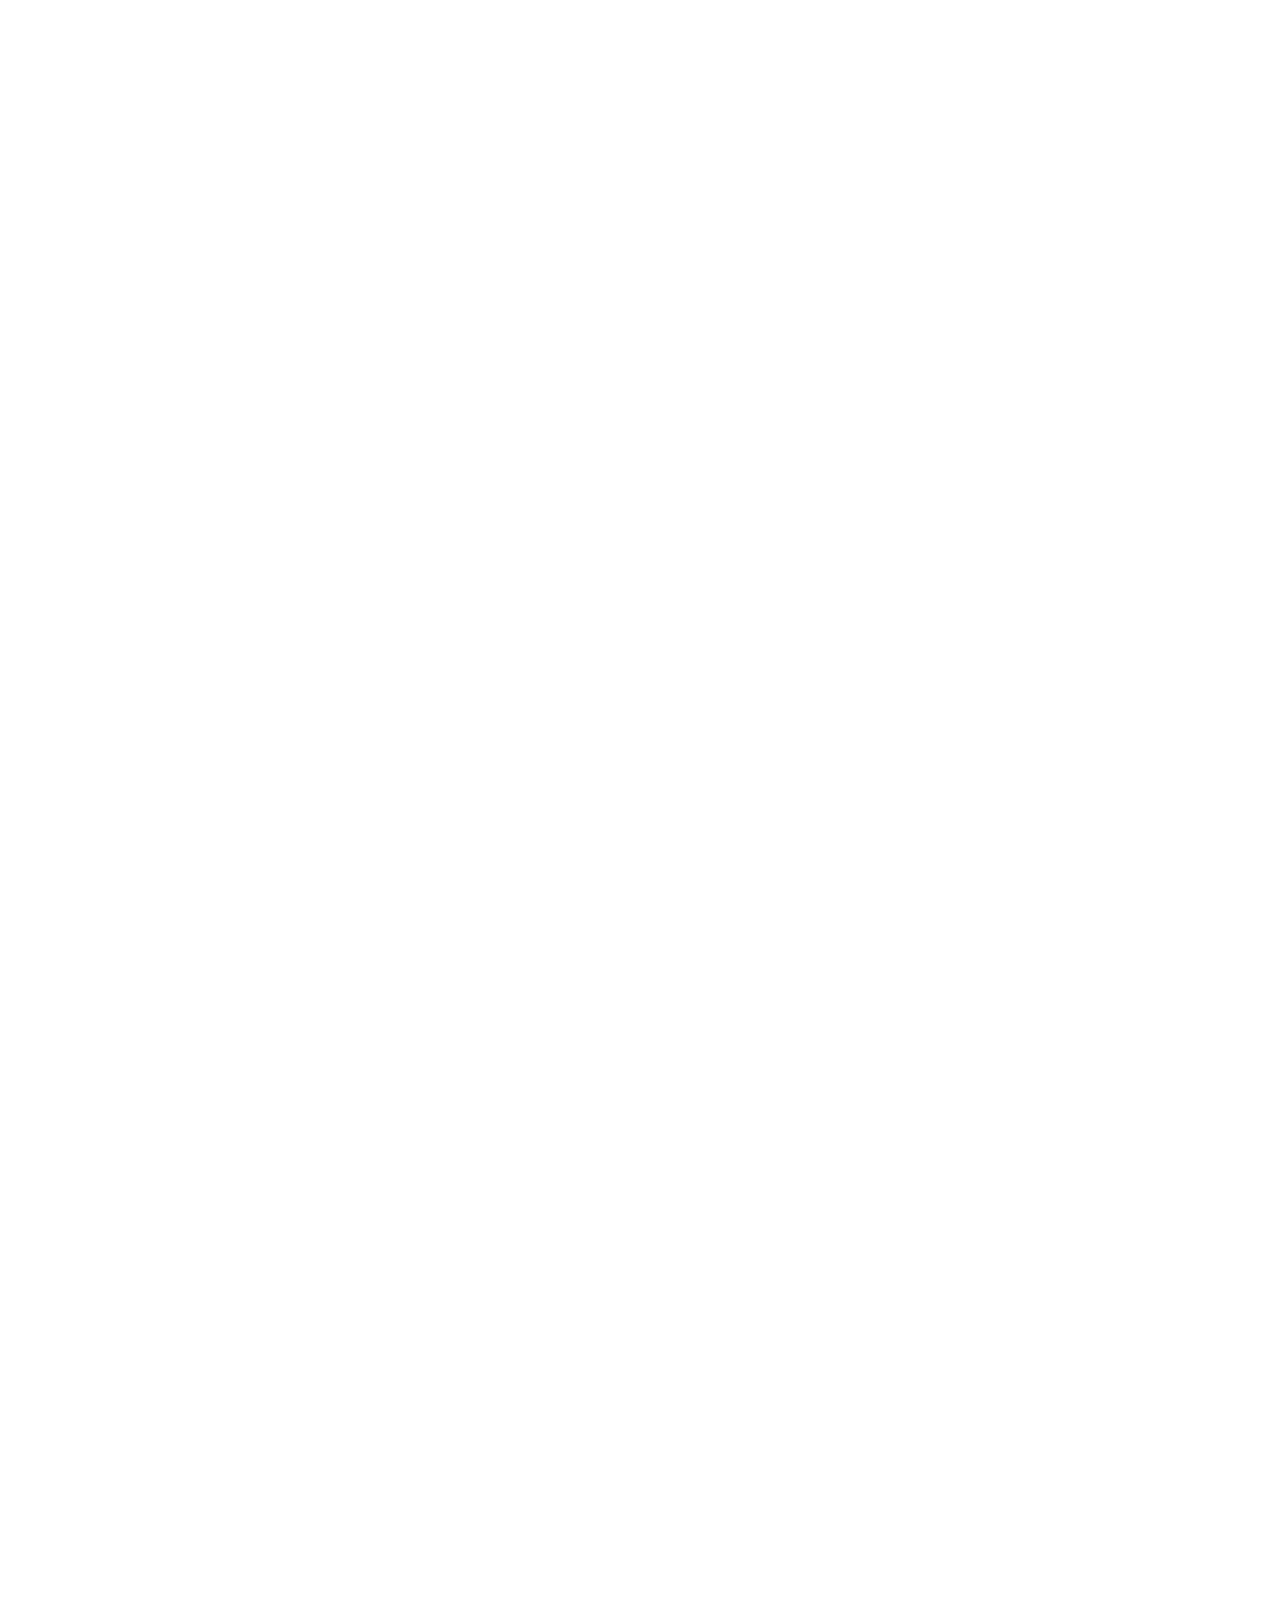
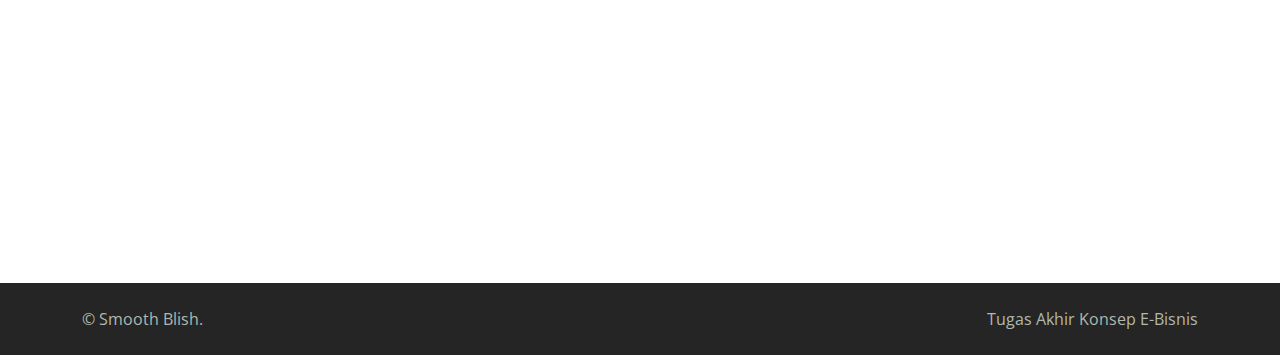
<file: product.html>
<!DOCTYPE html>
<html lang="en">

<head>
    <meta charset="utf-8">
    <title>Smoothblish</title>
    <meta content="width=device-width, initial-scale=1.0" name="viewport">
    <meta content="" name="keywords">
    <meta content="" name="description">

    <!-- Favicon -->
    <link href="img/favicon.ico" rel="icon">

    <!-- Google Web Fonts -->
    <link rel="preconnect" href="https://fonts.googleapis.com">
    <link rel="preconnect" href="https://fonts.gstatic.com" crossorigin>
    <link href="https://fonts.googleapis.com/css2?family=Open+Sans:wght@400;600&family=Playfair+Display:wght@700;900&display=swap" rel="stylesheet">

    <!-- Icon Font Stylesheet -->
    <link href="https://cdnjs.cloudflare.com/ajax/libs/font-awesome/5.10.0/css/all.min.css" rel="stylesheet">
    <link href="https://cdn.jsdelivr.net/npm/bootstrap-icons@1.4.1/font/bootstrap-icons.css" rel="stylesheet">

    <!-- Libraries Stylesheet -->
    <link href="lib/animate/animate.min.css" rel="stylesheet">
    <link href="lib/owlcarousel/assets/owl.carousel.min.css" rel="stylesheet">

    <!-- Customized Bootstrap Stylesheet -->
    <link href="css/bootstrap.min.css" rel="stylesheet">

    <!-- Template Stylesheet -->
    <link href="css/style.css" rel="stylesheet">
</head>

<body>
    <!-- Spinner Start -->
    <div id="spinner" class="show bg-white position-fixed translate-middle w-100 vh-100 top-50 start-50 d-flex align-items-center justify-content-center">
        <div class="spinner-border text-primary" role="status" style="width: 3rem; height: 3rem;"></div>
    </div>
    <!-- Spinner End -->

    
    <!-- Navbar Start -->
    <div class="container-fluid bg-white sticky-top">
        <div class="container">
            <nav class="navbar navbar-expand-lg bg-white navbar-light py-2 py-lg-0">
                <a href="index.html" class="navbar-brand">
                    <h3 style="margin-top: 15px;">Smooth Blish</h3>
                </a>
                <button type="button" class="navbar-toggler ms-auto me-0" data-bs-toggle="collapse" data-bs-target="#navbarCollapse">
                    <span class="navbar-toggler-icon"></span>
                </button>
                <div class="collapse navbar-collapse" id="navbarCollapse">
                    <div class="navbar-nav ms-auto">
                        <a href="index.html" class="nav-item nav-link">Home</a>
                        <a href="product.html" class="nav-item nav-link">Produk</a>
                        <a href="contact.html" class="nav-item nav-link">Kontak</a>
                    </div>
                </div>
            </nav>
        </div>
    </div>
    <!-- Navbar End -->


    <!-- Page Header Start -->
    <div class="container-fluid page-header py-5 wow fadeIn" data-wow-delay="0.1s">
        <div class="container text-center py-5">
            <h1 class="display-2 text-dark mb-4 animated slideInDown">Produk</h1>
            <nav aria-label="breadcrumb animated slideInDown">
                <ol class="breadcrumb justify-content-center mb-0">
                    <li class="breadcrumb-item"><a href="index.html">Home</a></li>
                    <li class="breadcrumb-item text-dark" aria-current="page">Produk</li>
                </ol>
            </nav>
        </div>
    </div>
    <!-- Page Header End -->


    <!-- Products Start -->
    <div class="container-fluid product py-5">
        <div class="container py-5">
            <div class="section-title text-center mx-auto wow fadeInUp" data-wow-delay="0.1s" style="max-width: 500px;">
                <p class="fs-5 fw-medium fst-italic text-primary">Produk Kami</p>
                <h1 class="display-6">Semua Produk</h1>
            </div>
            <div class="owl-carousel product-carousel wow fadeInUp" data-wow-delay="0.5s">
                <a href="" class="d-block product-item rounded">
                    <img src="img/product-1.jpeg" alt="">
                    <div class="bg-white shadow-sm text-center p-4 position-relative mt-n5 mx-4">
                        <h4 class="text-primary">Smoothie Alpukat</h4>
                        <span class="text-body">tekstur yang kental Dengan rasa creamy dan sedikit manis, smoothie ini kaya akan lemak sehat, serat, serta vitamin E yang baik untuk kesehatan kulit dan jantung.</span>
                    </div>
                </a>
                <a href="" class="d-block product-item rounded">
                    <img src="img/product-2.jpeg" alt="">
                    <div class="bg-white shadow-sm text-center p-4 position-relative mt-n5 mx-4">
                        <h4 class="text-primary">Smoothie Coklat</h4>
                        <span class="text-body">dibuat dari campuran cokelat, susu, dan bahan-bahan sehat lainnya. Dengan tekstur creamy dan rasa manis yang memanjakan</span>
                    </div>
                </a>
                <a href="" class="d-block product-item rounded">
                    <img src="img/product-3.jpeg" alt="">
                    <div class="bg-white shadow-sm text-center p-4 position-relative mt-n5 mx-4">
                        <h4 class="text-primary">Smoothie Stroberi</h4>
                        <span class="text-body">minuman penyegar di hari yang panas. Kaya akan vitamin C dan antioksidan, smoothie stroberi tidak hanya lezat tetapi juga menyehatkan.</span>
                    </div>
                </a>
                <a href="" class="d-block product-item rounded">
                    <img src="img/product-5.jpg" alt="">
                    <div class="bg-white shadow-sm text-center p-4 position-relative mt-n5 mx-4">
                        <h4 class="text-primary">Smoothie Buah Naga</h4>
                        <span class="text-body">tekstur lembut dan rasa manis alami, dengan warna merah atau ungu cerah yang menggoda. Kaya akan serat, vitamin C, dan antioksidan</span>
                    </div>
                </a>
                <a href="" class="d-block product-item rounded">
                    <img src="img/product-4.jpg" alt="">
                    <div class="bg-white shadow-sm text-center p-4 position-relative mt-n5 mx-4">
                        <h4 class="text-primary">Smoothie Mangga</h4>
                        <span class="text-body">tekstur yang kental dan lebih enak diminum dalam keadaan dingin. Smoothies mangga merupakan sumber kalori dan nutrisi</span>
                    </div>
                </a>
            </div>
        </div>
    </div>
    <!-- Products End -->

        <!-- Store Start -->
        <div class="container-xxl py-5">
            <div class="container">
                <div class="section-title text-center mx-auto wow fadeInUp" data-wow-delay="0.1s" style="max-width: 500px;">
                    <p class="fs-5 fw-medium fst-italic text-primary">Online Store</p>
                    <h1 class="display-6">Beli Sekarang</h1>
                </div>
                <div class="row g-4">
                    <div class="col-lg-4 col-md-6 wow fadeInUp" data-wow-delay="0.1s">
                        <div class="store-item position-relative text-center">
                            <img class="img-fluid" src="img/product-1.jpeg" alt="">
                            <div class="p-4">
                                <div class="text-center mb-3">
                                    <small class="fa fa-star text-primary"></small>
                                    <small class="fa fa-star text-primary"></small>
                                    <small class="fa fa-star text-primary"></small>
                                    <small class="fa fa-star text-primary"></small>
                                    <small class="fa fa-star text-primary"></small>
                                </div>
                                <h4 class="mb-3">Smoothie Alpukat</h4>
                                <h4 class="text-primary">Rp. 20.000</h4>
                            </div>
                            <div class="store-overlay">
                                <a target="_blank" href="https://api.whatsapp.com/send/?phone=628887022164&text=Halo%2C+saya+ingin+membeli+smoothie&type=phone_number&app_absent=0" class="btn btn-dark rounded-pill py-2 px-4 m-2">Beli Sekarang</a>
                            </div>
                        </div>
                    </div>
                    <div class="col-lg-4 col-md-6 wow fadeInUp" data-wow-delay="0.3s">
                        <div class="store-item position-relative text-center">
                            <img class="img-fluid" src="img/product-2.jpeg" alt="">
                            <div class="p-4">
                                <div class="text-center mb-3">
                                    <small class="fa fa-star text-primary"></small>
                                    <small class="fa fa-star text-primary"></small>
                                    <small class="fa fa-star text-primary"></small>
                                    <small class="fa fa-star text-primary"></small>
                                    <small class="fa fa-star text-primary"></small>
                                </div>
                                <h4 class="mb-3">Smoothie Coklat</h4>
                                <h4 class="text-primary">Rp. 20.000</h4>
                            </div>
                            <div class="store-overlay">
                                <a target="_blank" href="https://api.whatsapp.com/send/?phone=628887022164&text=Halo%2C+saya+ingin+membeli+smoothie&type=phone_number&app_absent=0" class="btn btn-dark rounded-pill py-2 px-4 m-2">Beli Sekarang</a>
                            </div>
                        </div>
                    </div>
                    <div class="col-lg-4 col-md-6 wow fadeInUp" data-wow-delay="0.5s">
                        <div class="store-item position-relative text-center">
                            <img class="img-fluid" src="img/product-3.jpeg" alt="">
                            <div class="p-4">
                                <div class="text-center mb-3">
                                    <small class="fa fa-star text-primary"></small>
                                    <small class="fa fa-star text-primary"></small>
                                    <small class="fa fa-star text-primary"></small>
                                    <small class="fa fa-star text-primary"></small>
                                    <small class="fa fa-star text-primary"></small>
                                </div>
                                <h4 class="mb-3">Smoothie Stroberi</h4>
                                <h4 class="text-primary">Rp. 20.000</h4>
                            </div>
                            <div class="store-overlay">
                                <a target="_blank" href="https://api.whatsapp.com/send/?phone=628887022164&text=Halo%2C+saya+ingin+membeli+smoothie&type=phone_number&app_absent=0" class="btn btn-dark rounded-pill py-2 px-4 m-2">Beli Sekarang</a>
                            </div>
                        </div>
                    </div>
                </div>
                <div class="row g-4" style="justify-content: center !important;">
                    <div class="col-lg-4 col-md-6 wow fadeInUp" data-wow-delay="0.1s">
                        <div class="store-item position-relative text-center">
                            <img class="img-fluid" src="img/product-5.jpg" alt="">
                            <div class="p-4">
                                <div class="text-center mb-3">
                                    <small class="fa fa-star text-primary"></small>
                                    <small class="fa fa-star text-primary"></small>
                                    <small class="fa fa-star text-primary"></small>
                                    <small class="fa fa-star text-primary"></small>
                                    <small class="fa fa-star text-primary"></small>
                                </div>
                                <h4 class="mb-3">Smoothie Buah Naga</h4>
                                <h4 class="text-primary">Rp. 20.000</h4>
                            </div>
                            <div class="store-overlay">
                                <a target="_blank" href="https://api.whatsapp.com/send/?phone=628887022164&text=Halo%2C+saya+ingin+membeli+smoothie&type=phone_number&app_absent=0" class="btn btn-dark rounded-pill py-2 px-4 m-2">Beli Sekarang</a>
                            </div>
                        </div>
                    </div>
                    <div class="col-lg-4 col-md-6 wow fadeInUp" data-wow-delay="0.3s">
                        <div class="store-item position-relative text-center">
                            <img class="img-fluid" src="img/product-4.jpg" alt="">
                            <div class="p-4">
                                <div class="text-center mb-3">
                                    <small class="fa fa-star text-primary"></small>
                                    <small class="fa fa-star text-primary"></small>
                                    <small class="fa fa-star text-primary"></small>
                                    <small class="fa fa-star text-primary"></small>
                                    <small class="fa fa-star text-primary"></small>
                                </div>
                                <h4 class="mb-3">Smoothie Mangga</h4>
                                <h4 class="text-primary">Rp. 20.000</h4>
                            </div>
                            <div class="store-overlay">
                                <a target="_blank" href="https://api.whatsapp.com/send/?phone=628887022164&text=Halo%2C+saya+ingin+membeli+smoothie&type=phone_number&app_absent=0" class="btn btn-dark rounded-pill py-2 px-4 m-2">Beli Sekarang</a>
                            </div>
                        </div>
                    </div>
                </div>
            </div>
        </div>
        <!-- Store End -->


    <!-- Footer Start -->
    <div class="container-fluid bg-dark footer mt-5 py-5 wow fadeIn" data-wow-delay="0.1s">
        <div class="container py-5">
            <div class="row g-5">
                <div class="col-lg-3 col-md-6">
                    <h4 class="text-primary mb-4">Kantor Kami</h4>
                    <p class="mb-2"><i class="fa fa-map-marker-alt text-primary me-3"></i>Kota Kediri, Jawa Timur, Indonesia</p>
                    <p class="mb-2"><i class="fa fa-phone-alt text-primary me-3"></i>+62 888-7022-164</p>
                    <p class="mb-2"><i class="fa fa-envelope text-primary me-3"></i>smoothblish@gmail.com</p>
                </div>
                <div class="col-lg-3 col-md-6">
                    <h4 class="text-primary mb-4">Link Cepat</h4>
                    <a class="btn btn-link" href="index.html">Home</a>
                    <a class="btn btn-link" href="product.html">Produk</a>
                    <a class="btn btn-link" href="contact.html">Kontak</a>
                </div>
                <div class="col-lg-3 col-md-6">
                    <h4 class="text-primary mb-4">Jam Buka</h4>
                    <p class="mb-1">Senin - Jumat</p>
                    <h6 class="text-light">09:00 am - 07:00 pm</h6>
                    <p class="mb-1">Sabtu</p>
                    <h6 class="text-light">09:00 am - 12:00 pm</h6>
                    <p class="mb-1">Minggu</p>
                    <h6 class="text-light">Tutup</h6>
                </div>
                <div class="col-lg-3 col-md-6">
                    <h4 class="text-primary mb-4">Tentang Kami</h4>
                    <p>Smooth Blish, tempat kesehatan dan kebahagiaan bertemu dalam setiap tegukan.</p>
                </div>
            </div>
        </div>
    </div>
    <!-- Footer End -->


    <!-- Copyright Start -->
    <div class="container-fluid copyright py-4">
        <div class="container">
            <div class="row">
                <div class="col-md-6 text-center text-md-start mb-3 mb-md-0">
                    &copy;  Smooth Blish.
                </div>
                <div class="col-md-6 text-center text-md-end">
                    <!--/*** This template is free as long as you keep the footer author’s credit link/attribution link/backlink. If you'd like to use the template without the footer author’s credit link/attribution link/backlink, you can purchase the Credit Removal License from "https://htmlcodex.com/credit-removal". Thank you for your support. ***/-->
                    Tugas Akhir Konsep E-Bisnis
                </div>
            </div>
        </div>
    </div>
    <!-- Copyright End -->

    <!-- JavaScript Libraries -->
    <script src="https://ajax.googleapis.com/ajax/libs/jquery/3.6.1/jquery.min.js"></script>
    <script src="https://cdn.jsdelivr.net/npm/bootstrap@5.0.0/dist/js/bootstrap.bundle.min.js"></script>
    <script src="lib/wow/wow.min.js"></script>
    <script src="lib/easing/easing.min.js"></script>
    <script src="lib/waypoints/waypoints.min.js"></script>
    <script src="lib/owlcarousel/owl.carousel.min.js"></script>

    <!-- Template Javascript -->
    <script src="js/main.js"></script>
</body>

</html>
</file>
<file: css/style.css>
/********** Template CSS **********/
:root {
    --primary: #88B44E;
    --secondary: #FB9F38;
    --light: #F5F8F2;
    --dark: #252C30;
}

.back-to-top {
    position: fixed;
    display: none;
    right: 30px;
    bottom: 30px;
    z-index: 99;
}

.fw-medium {
    font-weight: 600;
}

.fw-bold {
    font-weight: 700;
}

.fw-black {
    font-weight: 900;
}


/*** Spinner ***/
#spinner {
    opacity: 0;
    visibility: hidden;
    transition: opacity .5s ease-out, visibility 0s linear .5s;
    z-index: 99999;
}

#spinner.show {
    transition: opacity .5s ease-out, visibility 0s linear 0s;
    visibility: visible;
    opacity: 1;
}


/*** Button ***/
.btn {
    transition: .5s;
    font-weight: 500;
}

.btn-primary,
.btn-outline-primary:hover {
    color: var(--light);
}

.btn-secondary,
.btn-outline-secondary:hover {
    color: var(--dark);
}

.btn-square {
    width: 38px;
    height: 38px;
}

.btn-sm-square {
    width: 32px;
    height: 32px;
}

.btn-lg-square {
    width: 48px;
    height: 48px;
}

.btn-square,
.btn-sm-square,
.btn-lg-square {
    padding: 0;
    display: flex;
    align-items: center;
    justify-content: center;
    font-weight: normal;
}


/*** Navbar ***/
.sticky-top {
    top: -150px;
    transition: .5s;
}

.navbar .navbar-brand {
    position: absolute;
    padding: 0;
    width: 170px;
    height: 135px;
    top: 0;
    left: 0;
}

.navbar .navbar-nav .nav-link {
    margin-right: 35px;
    padding: 25px 0;
    color: var(--dark);
    font-weight: 600;
    text-transform: uppercase;
    outline: none;
}

.navbar .navbar-nav .nav-link:hover,
.navbar .navbar-nav .nav-link.active {
    color: var(--primary);
}

.navbar .dropdown-toggle::after {
    border: none;
    content: "\f107";
    font-family: "Font Awesome 5 Free";
    font-weight: 900;
    vertical-align: middle;
    margin-left: 8px;
}

@media (max-width: 991.98px) {
    .navbar .navbar-brand {
        width: 126px;
        height: 100px;
    }

    .navbar .navbar-nav .nav-link  {
        margin-right: 0;
        padding: 10px 0;
    }

    .navbar .navbar-nav {
        margin-top: 75px;
        border-top: 1px solid #EEEEEE;
    }
}

@media (min-width: 992px) {
    .navbar .nav-item .dropdown-menu {
        display: block;
        border: none;
        margin-top: 0;
        top: 150%;
        opacity: 0;
        visibility: hidden;
        transition: .5s;
    }

    .navbar .nav-item:hover .dropdown-menu {
        top: 100%;
        visibility: visible;
        transition: .5s;
        opacity: 1;
    }
}


/*** Header ***/
.carousel-caption {
    top: 0;
    left: 0;
    right: 0;
    bottom: 0;
    display: flex;
    align-items: center;
    background: rgb(111 131 85 / 70%);
    z-index: 1;
}

.carousel-control-prev,
.carousel-control-next {
    width: 15%;
}

.carousel-control-prev-icon,
.carousel-control-next-icon {
    width: 3.5rem;
    height: 3.5rem;
    border-radius: 3.5rem;
    background-color: var(--dark);
    border: 15px solid var(--dark);
}

@media (max-width: 768px) {
    #header-carousel .carousel-item {
        position: relative;
        min-height: 450px;
    }
    
    #header-carousel .carousel-item img {
        position: absolute;
        width: 100%;
        height: 100%;
        object-fit: cover;
    }
}

.page-header {
    background: linear-gradient(rgba(136, 180, 78, .7), rgba(136, 180, 78, .7)), url(../img/carousel-1.jpg) center center no-repeat;
    background-size: cover;
}

.page-header .breadcrumb-item+.breadcrumb-item::before {
    color: var(--light);
}

.page-header .breadcrumb-item,
.page-header .breadcrumb-item a {
    font-size: 18px;
    color: var(--light);
}


/*** Section Title ***/
.section-title {
    position: relative;
    margin-bottom: 3rem;
    padding-bottom: 2rem;
}

.section-title::before {
    position: absolute;
    content: "";
    width: 50%;
    height: 2px;
    bottom: 0;
    left: 0;
    background: var(--primary);
}

.section-title::after {
    position: absolute;
    content: "";
    width: 28px;
    height: 28px;
    bottom: -13px;
    left: calc(25% - 13px);
    background: var(--dark);
    border: 10px solid #FFFFFF;
    border-radius: 28px;
}

.section-title.text-center::before {
    left: 25%;
}

.section-title.text-center::after {
    left: calc(50% - 13px);
}


/*** Products ***/
.product {
    background: linear-gradient(rgba(136, 180, 78, .1), rgba(136, 180, 78, .1)), url(../img/product-bg.png) left bottom no-repeat;
    background-size: auto;
}

.product-carousel .owl-nav {
    display: flex;
    justify-content: center;
    margin-top: 30px;
}

.product-carousel .owl-nav .owl-prev,
.product-carousel .owl-nav .owl-next {
    margin: 0 10px;
    width: 55px;
    height: 55px;
    display: flex;
    align-items: center;
    justify-content: center;
    color: #FFFFFF;
    background: var(--primary);
    border-radius: 55px;
    box-shadow: 0 0 45px rgba(0, 0, 0, .15);
    font-size: 25px;
    transition: .5s;
}

.product-carousel .owl-nav .owl-prev:hover,
.product-carousel .owl-nav .owl-next:hover {
    background: #FFFFFF;
    color: var(--primary);
}


/*** About ***/
.video {
    background: linear-gradient(rgba(136, 180, 78, .85), rgba(136, 180, 78, .85)), url(../img/video-bg.jpg) center center no-repeat;
    background-size: cover;
}

.btn-play {
    position: relative;
    display: block;
    box-sizing: content-box;
    width: 65px;
    height: 75px;
    border-radius: 100%;
    border: none;
    outline: none !important;
    padding: 28px 30px 30px 38px;
    background: #FFFFFF;
}

.btn-play:before {
    content: "";
    position: absolute;
    z-index: 0;
    left: 50%;
    top: 50%;
    transform: translateX(-50%) translateY(-50%);
    display: block;
    width: 120px;
    height: 120px;
    background: #FFFFFF;
    border-radius: 100%;
    animation: pulse-border 1500ms ease-out infinite;
}

.btn-play:after {
    content: "";
    position: absolute;
    z-index: 1;
    left: 50%;
    top: 50%;
    transform: translateX(-50%) translateY(-50%);
    display: block;
    width: 120px;
    height: 120px;
    background: #FFFFFF;
    border-radius: 100%;
    transition: all 200ms;
}

.btn-play span {
    display: block;
    position: relative;
    z-index: 3;
    width: 0;
    height: 0;
    left: 13px;
    border-left: 40px solid var(--primary);
    border-top: 28px solid transparent;
    border-bottom: 28px solid transparent;
}

@keyframes pulse-border {
    0% {
        transform: translateX(-50%) translateY(-50%) translateZ(0) scale(1);
        opacity: 1;
    }

    100% {
        transform: translateX(-50%) translateY(-50%) translateZ(0) scale(2);
        opacity: 0;
    }
}

.modal-video .modal-dialog {
    position: relative;
    max-width: 800px;
    margin: 60px auto 0 auto;
}

.modal-video .modal-body {
    position: relative;
    padding: 0px;
}

.modal-video .close {
    position: absolute;
    width: 30px;
    height: 30px;
    right: 0px;
    top: -30px;
    z-index: 999;
    font-size: 30px;
    font-weight: normal;
    color: #FFFFFF;
    background: #000000;
    opacity: 1;
}


/*** Store ***/
.store-item .store-overlay {
    position: absolute;
    top: 0;
    left: 0;
    width: 100%;
    height: 100%;
    display: flex;
    flex-direction: column;
    align-items: center;
    justify-content: center;
    background: rgba(138, 180, 78, .3);
    opacity: 0;
    transition: .5s;
}

.store-item:hover .store-overlay {
    opacity: 1;
}


/*** Contact ***/
.contact .btn-square {
    width: 100px;
    height: 100px;
    border: 20px solid var(--light);
    background: var(--primary);
    border-radius: 50px;
}


/*** Testimonial ***/
.testimonial {
    background: linear-gradient(rgb(111 131 85 / 70%),rgb(111 131 85 / 70%)), url(../img/carousel-1.jpeg) center center no-repeat;
    background-size: cover;
}

.testimonial-item {
    margin: 0 auto;
    max-width: 600px;
    text-align: center;
    background: #FFFFFF;
    border: 30px solid#8fa572;
}

.testimonial-item img {
    width: 60px !important;
    height: 60px !important;
    border-radius: 60px;
}

.testimonial-carousel .owl-dots {
    margin-top: 35px;
    display: flex;
    align-items: flex-end;
    justify-content: center;
}

.testimonial-carousel .owl-dot {
    position: relative;
    display: inline-block;
    margin: 0 5px;
    width: 15px;
    height: 15px;
    background: var(--primary);
    border-radius: 15px;
    transition: .5s;
}

.testimonial-carousel .owl-dot.active {
    width: 30px;
    background: white;
}


/*** Footer ***/
.footer {
    color: #B0B9AE;
}

.footer .btn.btn-link {
    display: block;
    margin-bottom: 5px;
    padding: 0;
    text-align: left;
    color: #B0B9AE;
    font-weight: normal;
    text-transform: capitalize;
    transition: .3s;
}

.footer .btn.btn-link::before {
    position: relative;
    content: "\f105";
    font-family: "Font Awesome 5 Free";
    font-weight: 900;
    color: var(--primary);
    margin-right: 10px;
}

.footer .btn.btn-link:hover {
    color: var(--light);
    letter-spacing: 1px;
    box-shadow: none;
}

.copyright {
    color: #B0B9AE;
}

.copyright {
    background: #252525;
}

.copyright a:hover {
    color: #FFFFFF !important;
}
</file>
